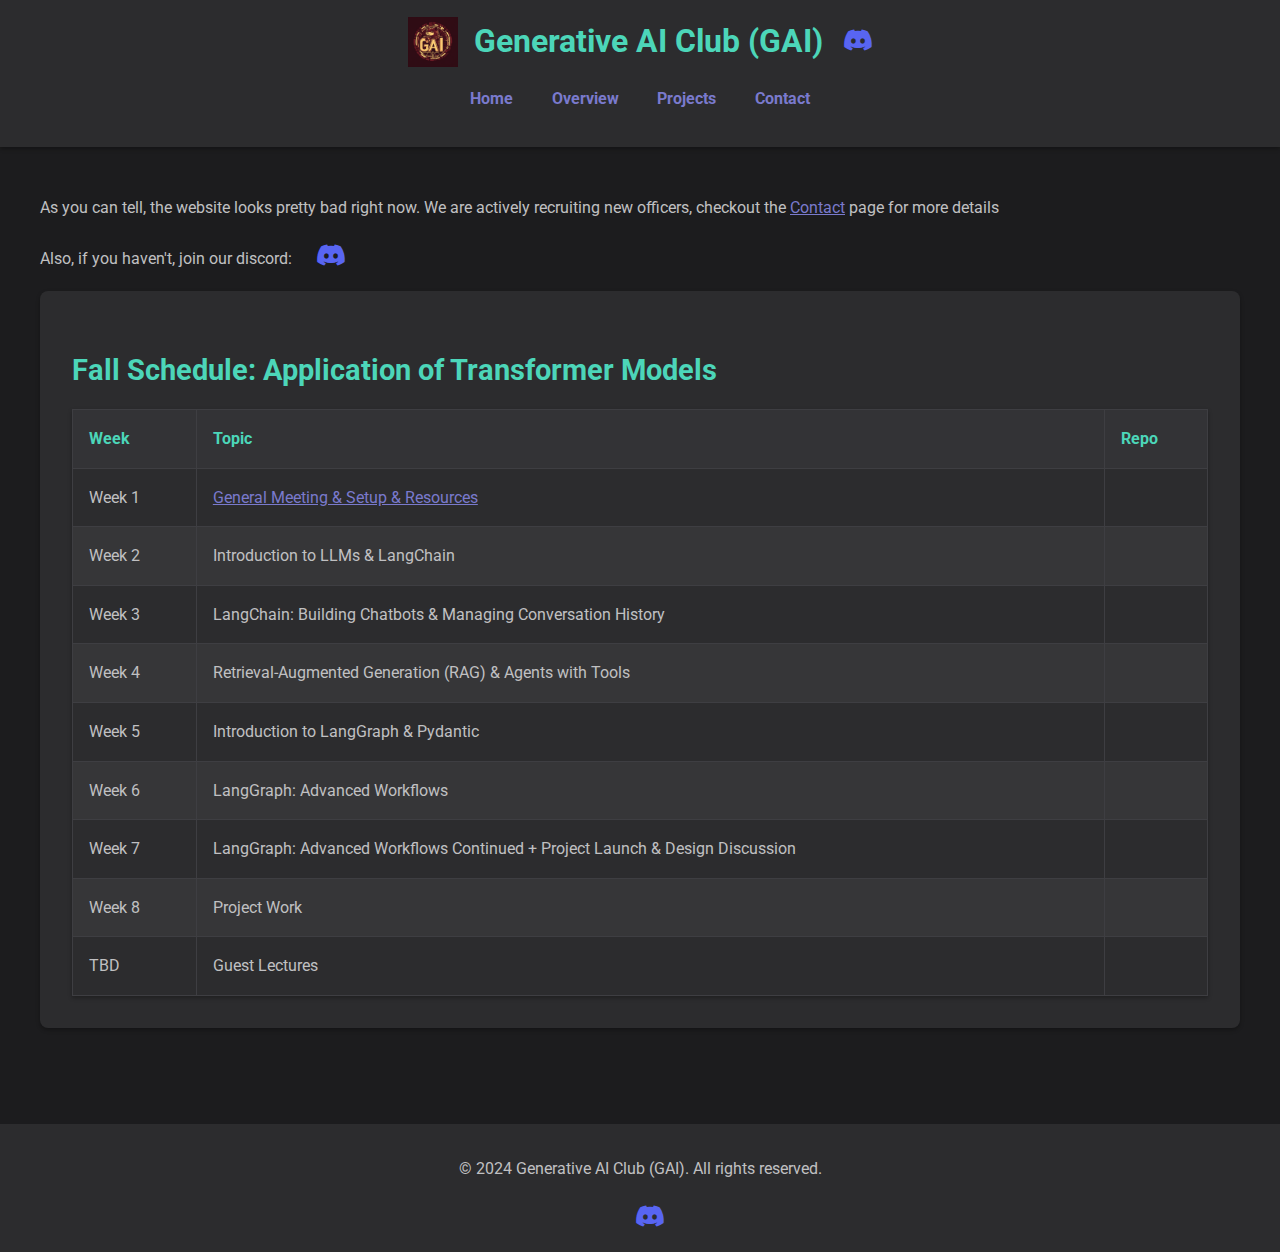
<file: index.html>
<!DOCTYPE html>
<html lang="en">
	<head>
		<meta charset="UTF-8" />
		<meta name="viewport" content="width=device-width, initial-scale=1.0" />
		<title>Generative AI Club (GAI)</title>
		<link rel="stylesheet" href="styles.css" />
		<link
			href="https://fonts.googleapis.com/css2?family=Roboto:wght@300;400;700&display=swap"
			rel="stylesheet"
		/>
		<link
			rel="stylesheet"
			href="https://cdnjs.cloudflare.com/ajax/libs/font-awesome/6.0.0-beta3/css/all.min.css"
		/>
	</head>
	<body>
		<header>
			<div class="header-content">
				<img src="gai-logo.png" alt="GAI Club Logo" class="logo" />
				<h1>Generative AI Club (GAI)</h1>
				<a
					href="https://discord.gg/VV6CnSvk8P"
					target="_blank"
					class="discord-icon"
				>
					<i class="fab fa-discord"></i>
				</a>
			</div>
			<nav>
				<ul>
					<li><a href="index.html">Home</a></li>
					<li><a href="overview.html">Overview</a></li>
					<!-- <li><a href="mission.html">Mission</a></li> -->
					<li><a href="projects.html">Projects</a></li>
					<li><a href="contact.html">Contact</a></li>
				</ul>
			</nav>
		</header>

		<main>
			<p>
				As you can tell, the website looks pretty bad right now. We are actively
				recruiting new officers, checkout the
				<a href="contact.html">Contact</a> page for more details
			</p>
			<p>
				Also, if you haven't, join our discord:
				<a
					href="https://discord.gg/VV6CnSvk8P"
					target="_blank"
					class="discord-icon"
				>
					<i class="fab fa-discord"></i>
				</a>
			</p>
			<section id="schedule">
				<h2>Fall Schedule: Application of Transformer Models</h2>
				<table>
					<thead>
						<tr>
							<th>Week</th>
							<th>Topic</th>
							<th>Repo</th>
						</tr>
					</thead>
					<tbody>
						<tr>
							<td>Week 1</td>
							<td>
								<a
									href="https://docs.google.com/presentation/d/1zHgq-1NCVmSGwETqwyPdaIbCyEt6EDbG6sbwcsGC1e8/edit?usp=sharing"
									>General Meeting & Setup & Resources</a
								>
							</td>
							<td></td>
						</tr>
						<tr>
							<td>Week 2</td>
							<td>Introduction to LLMs & LangChain</td>
							<td></td>
						</tr>
						<tr>
							<td>Week 3</td>
							<td>
								LangChain: Building Chatbots & Managing Conversation History
							</td>
							<td></td>
						</tr>
						<tr>
							<td>Week 4</td>
							<td>Retrieval-Augmented Generation (RAG) & Agents with Tools</td>
							<td></td>
						</tr>
						<tr>
							<td>Week 5</td>
							<td>Introduction to LangGraph & Pydantic</td>
							<td></td>
						</tr>
						<tr>
							<td>Week 6</td>
							<td>LangGraph: Advanced Workflows</td>
							<td></td>
						</tr>
						<tr>
							<td>Week 7</td>
							<td>
								LangGraph: Advanced Workflows Continued + Project Launch &
								Design Discussion
							</td>
							<td></td>
						</tr>
						<tr>
							<td>Week 8</td>
							<td>Project Work</td>
							<td></td>
						</tr>
						<tr>
							<td>TBD</td>
							<td>Guest Lectures</td>
							<td></td>
						</tr>
					</tbody>
				</table>
			</section>
		</main>

		<footer>
			<p>&copy; 2024 Generative AI Club (GAI). All rights reserved.</p>
			<a
				href="https://discord.gg/VV6CnSvk8P"
				target="_blank"
				class="discord-icon"
			>
				<i class="fab fa-discord"></i>
			</a>
		</footer>
	</body>
</html>
</file>
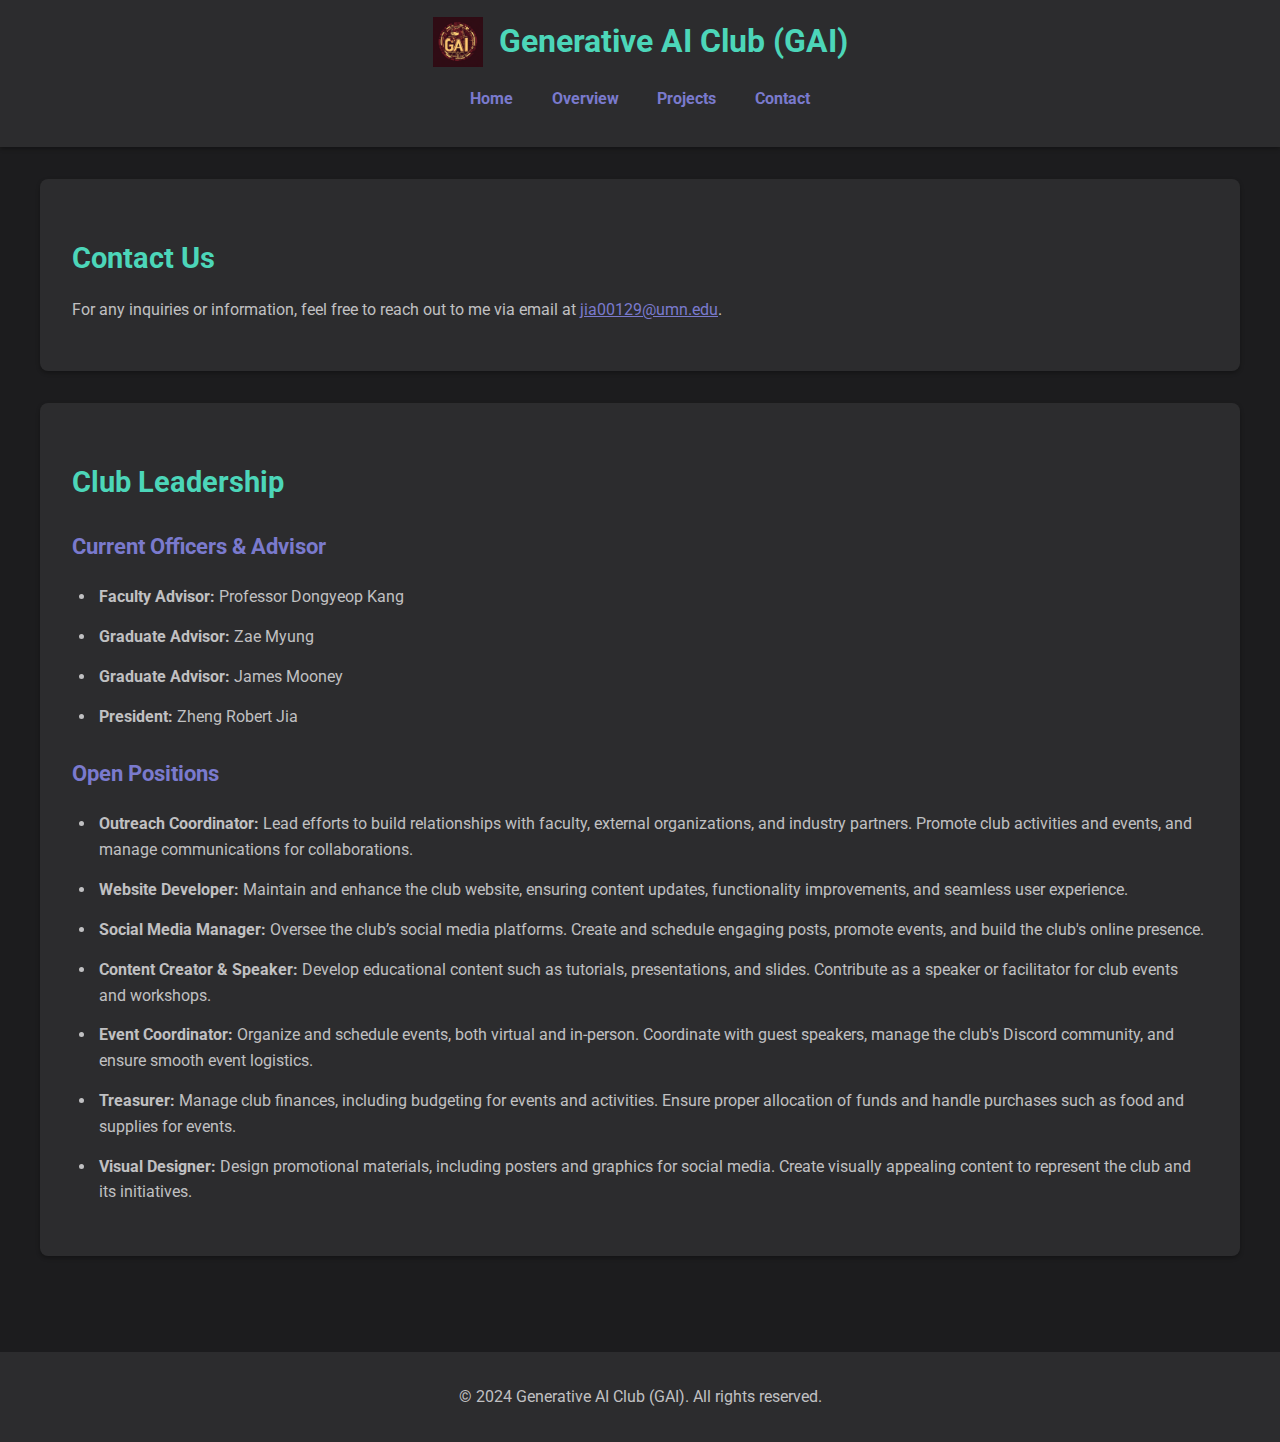
<file: contact.html>
<!DOCTYPE html>
<html lang="en">
	<head>
		<meta charset="UTF-8" />
		<meta name="viewport" content="width=device-width, initial-scale=1.0" />
		<title>GAI Club - Contact</title>
		<link rel="stylesheet" href="styles.css" />
		<link
			href="https://fonts.googleapis.com/css2?family=Roboto:wght@300;400;700&display=swap"
			rel="stylesheet"
		/>
	</head>
	<body>
		<header>
			<div class="header-content">
				<img src="gai-logo.png" alt="GAI Club Logo" class="logo" />
				<h1>Generative AI Club (GAI)</h1>
			</div>
			<nav>
				<ul>
					<li><a href="index.html">Home</a></li>
					<li><a href="overview.html">Overview</a></li>
					<!-- <li><a href="mission.html">Mission</a></li> -->
					<li><a href="projects.html">Projects</a></li>
					<li><a href="contact.html">Contact</a></li>
				</ul>
			</nav>
		</header>

		<main>
			<section id="contact">
				<h2>Contact Us</h2>
				<p>
					For any inquiries or information, feel free to reach out to me via
					email at
					<a href="mailto:jia00129@umn.edu">jia00129@umn.edu</a>.
				</p>
			</section>

			<section id="club-positions">
				<h2>Club Leadership</h2>
				<h3>Current Officers & Advisor</h3>
				<ul>
					<li><strong>Faculty Advisor:</strong> Professor Dongyeop Kang</li>
					<li><strong>Graduate Advisor:</strong> Zae Myung</li>
					<li><strong>Graduate Advisor:</strong> James Mooney</li>
					<li><strong>President:</strong> Zheng Robert Jia</li>
				</ul>

				<h3>Open Positions</h3>
				<ul>
					<li>
						<strong>Outreach Coordinator:</strong> Lead efforts to build
						relationships with faculty, external organizations, and industry
						partners. Promote club activities and events, and manage
						communications for collaborations.
					</li>
					<li>
						<strong>Website Developer:</strong> Maintain and enhance the club
						website, ensuring content updates, functionality improvements, and
						seamless user experience.
					</li>
					<li>
						<strong>Social Media Manager:</strong> Oversee the club’s social
						media platforms. Create and schedule engaging posts, promote events,
						and build the club's online presence.
					</li>
					<li>
						<strong>Content Creator & Speaker:</strong> Develop educational
						content such as tutorials, presentations, and slides. Contribute as
						a speaker or facilitator for club events and workshops.
					</li>
					<li>
						<strong>Event Coordinator:</strong> Organize and schedule events,
						both virtual and in-person. Coordinate with guest speakers, manage
						the club's Discord community, and ensure smooth event logistics.
					</li>
					<li>
						<strong>Treasurer:</strong> Manage club finances, including
						budgeting for events and activities. Ensure proper allocation of
						funds and handle purchases such as food and supplies for events.
					</li>
					<li>
						<strong>Visual Designer:</strong> Design promotional materials,
						including posters and graphics for social media. Create visually
						appealing content to represent the club and its initiatives.
					</li>
				</ul>
			</section>
		</main>

		<footer>
			<p>&copy; 2024 Generative AI Club (GAI). All rights reserved.</p>
		</footer>
	</body>
</html>
</file>
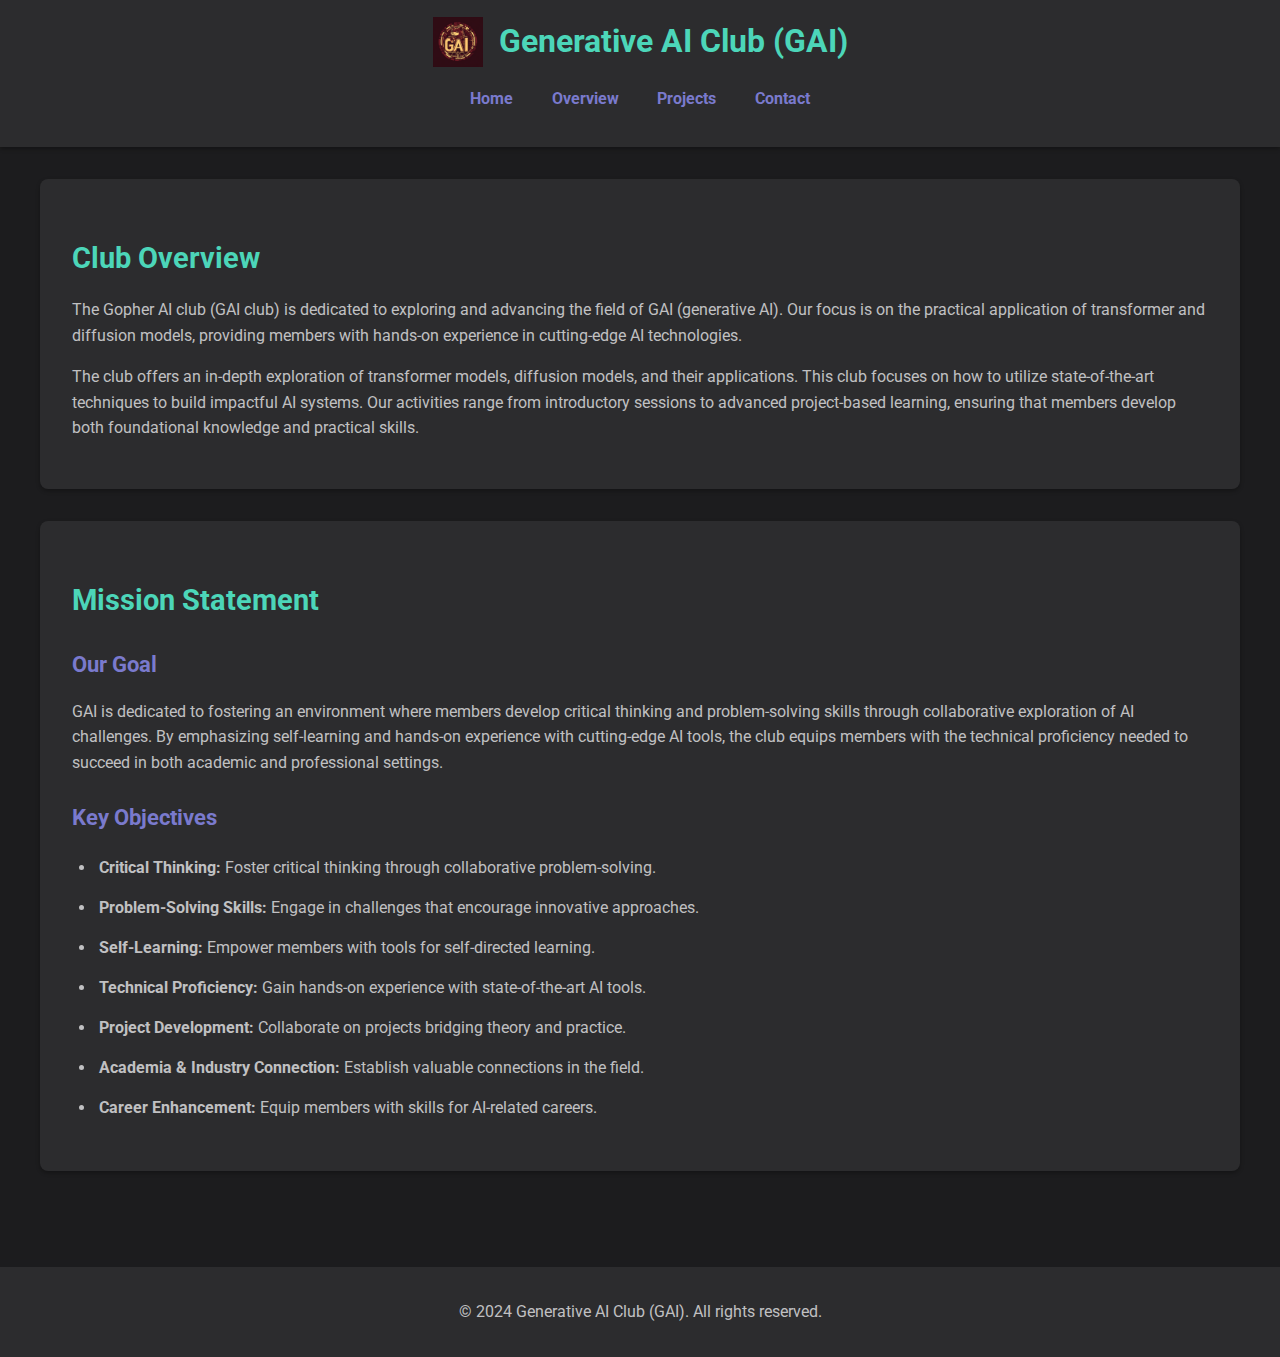
<file: overview.html>
<!DOCTYPE html>
<html lang="en">
	<head>
		<meta charset="UTF-8" />
		<meta name="viewport" content="width=device-width, initial-scale=1.0" />
		<title>GAI Club - Overview</title>
		<link rel="stylesheet" href="styles.css" />
		<link
			href="https://fonts.googleapis.com/css2?family=Roboto:wght@300;400;700&display=swap"
			rel="stylesheet"
		/>
	</head>
	<body>
		<header>
			<div class="header-content">
				<img src="gai-logo.png" alt="GAI Club Logo" class="logo" />
				<h1>Generative AI Club (GAI)</h1>
			</div>
			<nav>
				<ul>
					<li><a href="index.html">Home</a></li>
					<li><a href="overview.html">Overview</a></li>
					<!-- <li><a href="mission.html">Mission</a></li> -->
					<li><a href="projects.html">Projects</a></li>
					<li><a href="contact.html">Contact</a></li>
				</ul>
			</nav>
		</header>

		<main>
			<section id="overview">
				<h2>Club Overview</h2>
				<p>
					The Gopher AI club (GAI club) is dedicated to exploring and advancing
					the field of GAI (generative AI). Our focus is on the practical
					application of transformer and diffusion models, providing members
					with hands-on experience in cutting-edge AI technologies.
				</p>
				<p>
					The club offers an in-depth exploration of transformer models,
					diffusion models, and their applications. This club focuses on how to
					utilize state-of-the-art techniques to build impactful AI systems. Our
					activities range from introductory sessions to advanced project-based
					learning, ensuring that members develop both foundational knowledge
					and practical skills.
				</p>
			</section>
			<section id="mission">
				<h2>Mission Statement</h2>
				<h3>Our Goal</h3>
				<p>
					GAI is dedicated to fostering an environment where members develop
					critical thinking and problem-solving skills through collaborative
					exploration of AI challenges. By emphasizing self-learning and
					hands-on experience with cutting-edge AI tools, the club equips
					members with the technical proficiency needed to succeed in both
					academic and professional settings.
				</p>

				<h3>Key Objectives</h3>
				<ul>
					<li>
						<strong>Critical Thinking:</strong> Foster critical thinking through
						collaborative problem-solving.
					</li>
					<li>
						<strong>Problem-Solving Skills:</strong> Engage in challenges that
						encourage innovative approaches.
					</li>
					<li>
						<strong>Self-Learning:</strong> Empower members with tools for
						self-directed learning.
					</li>
					<li>
						<strong>Technical Proficiency:</strong> Gain hands-on experience
						with state-of-the-art AI tools.
					</li>
					<li>
						<strong>Project Development:</strong> Collaborate on projects
						bridging theory and practice.
					</li>
					<li>
						<strong>Academia & Industry Connection:</strong> Establish valuable
						connections in the field.
					</li>
					<li>
						<strong>Career Enhancement:</strong> Equip members with skills for
						AI-related careers.
					</li>
				</ul>
			</section>
		</main>

		<footer>
			<p>&copy; 2024 Generative AI Club (GAI). All rights reserved.</p>
		</footer>
	</body>
</html>
</file>
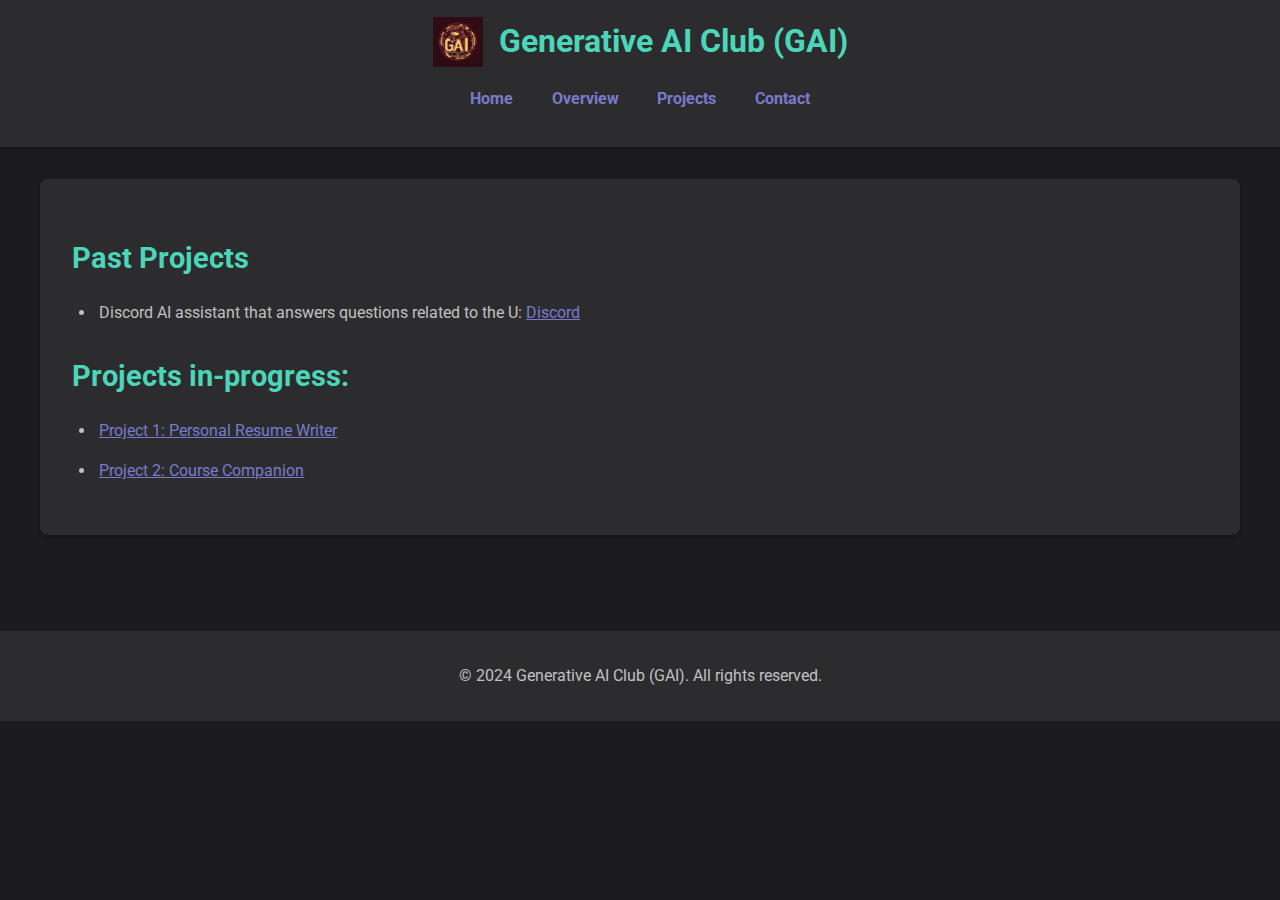
<file: projects.html>
<!DOCTYPE html>
<html lang="en">
	<head>
		<meta charset="UTF-8" />
		<meta name="viewport" content="width=device-width, initial-scale=1.0" />
		<title>GAI Club - Projects</title>
		<link rel="stylesheet" href="styles.css" />
		<link
			href="https://fonts.googleapis.com/css2?family=Roboto:wght@300;400;700&display=swap"
			rel="stylesheet"
		/>
	</head>
	<body>
		<header>
			<div class="header-content">
				<img src="gai-logo.png" alt="GAI Club Logo" class="logo" />
				<h1>Generative AI Club (GAI)</h1>
			</div>
			<nav>
				<ul>
					<li><a href="index.html">Home</a></li>
					<li><a href="overview.html">Overview</a></li>
					<!-- <li><a href="mission.html">Mission</a></li> -->
					<li><a href="projects.html">Projects</a></li>
					<li><a href="contact.html">Contact</a></li>
				</ul>
			</nav>
		</header>

		<main>
			<section id="projects">
				<h2>Past Projects</h2>
				<ul>
					<li>
						Discord AI assistant that answers questions related to the U:
						<a href="https://discord.gg/yYrNDxcKaq">Discord</a>
					</li>
				</ul>

				<h2>Projects in-progress:</h2>
				<ul>
					<li>
						<a
							href="https://www.notion.so/Project1-Personal-resume-writer-46f6f6b33c4d486fa440d5ab2d3b001e?pvs=21"
							>Project 1: Personal Resume Writer</a
						>
					</li>
					<li>
						<a
							href="https://www.notion.so/Course-Companion-f2748138800543c08e88d2088aebb361?pvs=21"
							>Project 2: Course Companion</a
						>
					</li>
				</ul>
			</section>

			<!-- <section id="fund-proposals">
				<h2>Fund Proposals</h2>
				<p>
					<a
						href="https://www.notion.so/Fund-Proposals-db77c1fa3df34681bb56728d80ec50d2?pvs=21"
						>View Fund Proposals</a
					>
				</p>
			</section> -->
		</main>

		<footer>
			<p>&copy; 2024 Generative AI Club (GAI). All rights reserved.</p>
		</footer>
	</body>
</html>
</file>
<file: styles.css>
:root {
	--background-color: #1c1c1e; /* Original dark background */
	--text-color: #c0c0c2; /* Milder text color */
	--header-color: #2c2c2e; /* Slightly lighter than the background */
	--link-color: #7a7acd; /* Muted link color */
	--link-hover-color: #5e5eb8; /* Softer link hover color */
	--accent-color: #4cd6b9; /* Muted accent color */
	--table-header-color: #333336; /* Dark grey for table headers */
	--table-border-color: #3e3e42; /* Slightly lighter for borders */
	--visited-link-color: #9a6dcd; /* A lighter purple that contrasts well with the background */
}

body {
	background-color: var(--background-color);
	color: var(--text-color);
	font-family: "Roboto", sans-serif;
	line-height: 1.6;
	margin: 0;
	padding: 0;
}

header {
	background-color: var(--header-color);
	padding: 1rem;
	box-shadow: 0 2px 4px rgba(0, 0, 0, 0.3);
}

.header-content {
	display: flex;
	align-items: center;
	justify-content: center;
	margin-bottom: 1rem;
}

.logo {
	width: 50px;
	height: 50px;
	margin-right: 1rem;
}

header h1 {
	margin: 0;
	font-size: 2rem;
	color: var(--accent-color);
}

nav ul {
	list-style-type: none;
	padding: 0;
	display: flex;
	justify-content: center;
}

nav ul li {
	margin: 0 1rem;
}

nav ul li a {
	color: var(--link-color);
	text-decoration: none;
	font-weight: bold;
}

a {
	color: var(--link-color);
}

nav ul li a:hover {
	color: var(--link-hover-color);
}

main {
	padding: 2rem;
	max-width: 1200px;
	margin: 0 auto;
}

section {
	background-color: var(--header-color);
	border-radius: 8px;
	padding: 2rem;
	margin-bottom: 2rem;
	box-shadow: 0 2px 4px rgba(0, 0, 0, 0.3);
}

h2 {
	color: var(--accent-color);
	font-size: 1.8rem;
	margin-bottom: 1rem;
}

h3 {
	color: var(--link-color);
	font-size: 1.4rem;
	margin-top: 1.5rem;
	margin-bottom: 0.5rem;
}

ul {
	padding-left: 1.5rem;
}

li {
	margin-bottom: 0.5rem;
	padding: 0.2em;
}

table {
	width: 100%;
	border-collapse: collapse;
	margin-top: 1rem;
	background-color: var(--header-color);
	box-shadow: 0 2px 4px rgba(0, 0, 0, 0.3);
}

th,
td {
	padding: 1rem;
	text-align: left;
	border: 1px solid var(--table-border-color);
}

th {
	background-color: var(--table-header-color);
	font-weight: bold;
	color: var(--accent-color);
}

tbody tr:nth-child(even) {
	background-color: rgba(255, 255, 255, 0.05);
}

tbody tr:hover {
	background-color: rgba(255, 255, 255, 0.1);
}

footer {
	background-color: var(--header-color);
	color: var(--text-color);
	text-align: center;
	padding: 1rem;
	margin-top: 2rem;
}

a:visited {
	color: var(--visited-link-color);
}

.discord-icon {
	margin-left: 20px;
	color: #5865f2;
	font-size: 24px;
	text-decoration: none;
}

.discord-icon:hover {
	color: #7289da;
}

@media (max-width: 768px) {
	header h1 {
		font-size: 1.5rem;
	}

	nav ul {
		flex-direction: column;
		align-items: center;
	}

	nav ul li {
		margin: 0.5rem 0;
	}

	main {
		padding: 1rem;
	}

	section {
		padding: 1rem;
	}

	table {
		font-size: 0.9rem;
	}

	th,
	td {
		padding: 0.5rem;
	}
}
</file>
